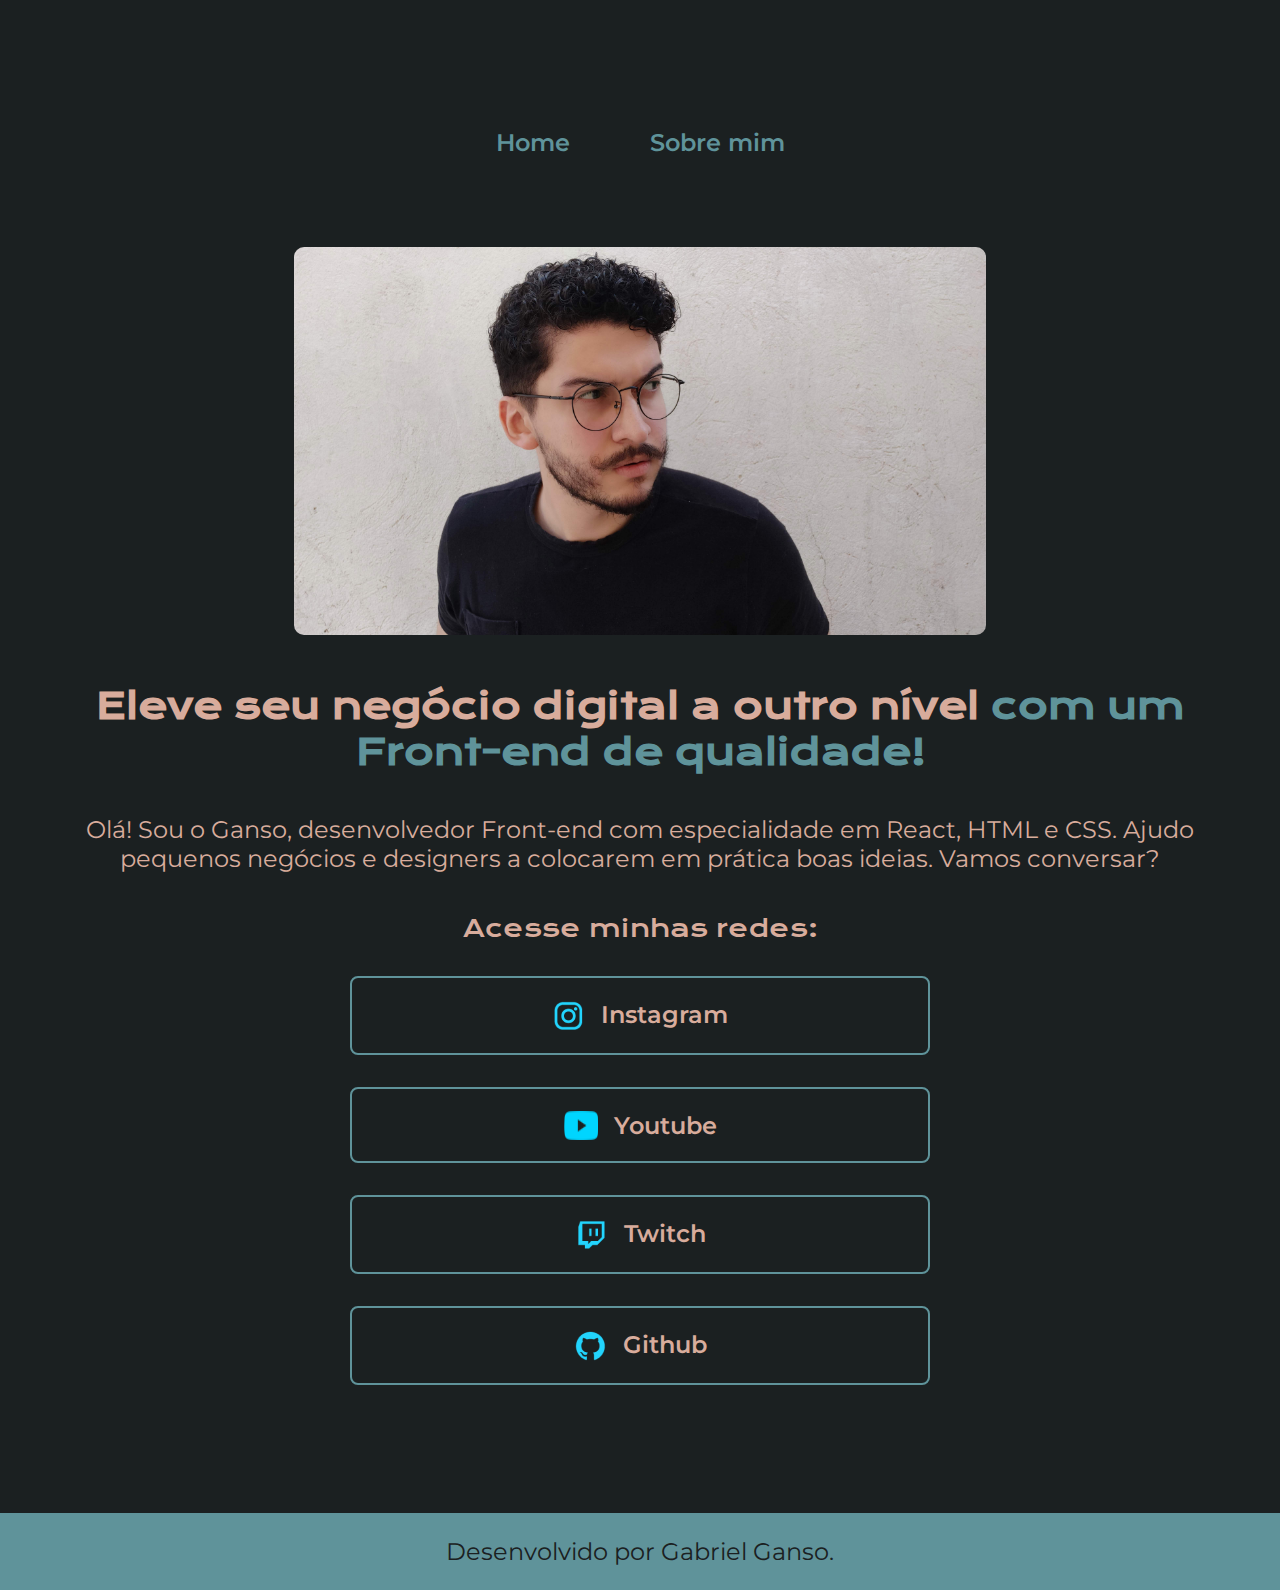
<file: index.html>
<!DOCTYPE html>
<html lang="pt-br">
<head>
    <meta charset="UTF-8">
    <meta http-equiv="X-UA-Compatible" content="IE=edge">
    <meta name="viewport" content="width=device-width, initial-scale=1.0">
    <title>Portfolio VSCode</title>
    <link rel="stylesheet" href="./Styles/style.css">
</head>
<body>
    <header class="cabecalho">
        <nav class="cabecalho__menu">
            <a class="cabecalho__menu--link" href="index.html">Home</a>
            <a class="cabecalho__menu--link" href="about.html">Sobre mim</a>
        </nav>
    </header>
    <main class="apresentacao">
            <section class="apresentacao__conteudo">
                <h1 class="apresentacao__conteudo--titulo">Eleve seu negócio digital a outro nível <strong class="titulo-destaque">com um Front-end de qualidade!</strong></h1>
                <p class="apresentacao__conteudo--paragrafo">Olá! Sou o Ganso, desenvolvedor Front-end com especialidade em React, HTML e CSS. Ajudo pequenos negócios e designers a colocarem em prática boas ideias. Vamos conversar?</p>
                <div class="apresentacao__links">
                    <h2 class="apresentacao__links--subtitulo">Acesse minhas redes:</h2>
                    <a class="apresentacao__links--navegacao" href="https://www.instagram.com/gabrielganso" target="_blank">
                        <img src="./Assets/instagram.png"> 
                        Instagram</a>
                    <a class="apresentacao__links--navegacao" href="https://www.youtube.com/@ogansotv/videos" target="_blank">
                        <img src="./Assets/youtube.png">
                        Youtube</a> 
                    <a class="apresentacao__links--navegacao" href="https://www.twitch.tv/ogansotv" target="_blank">
                        <img src="./Assets/twitch.png">
                        Twitch</a>
                    <a class="apresentacao__links--navegacao" href="https://github.com/GabrielGanso" target="_blank">
                        <img src="./Assets/github.png">
                        Github</a>
                </div>
            </section>
            <img class="minhafoto" src="./Assets/imagem2.jpg" alt="Foto de um Ganso">
    </main>
    <footer>
        <p class="rodape">Desenvolvido por Gabriel Ganso.</p>
    </footer>
</body>
</html>
</file>
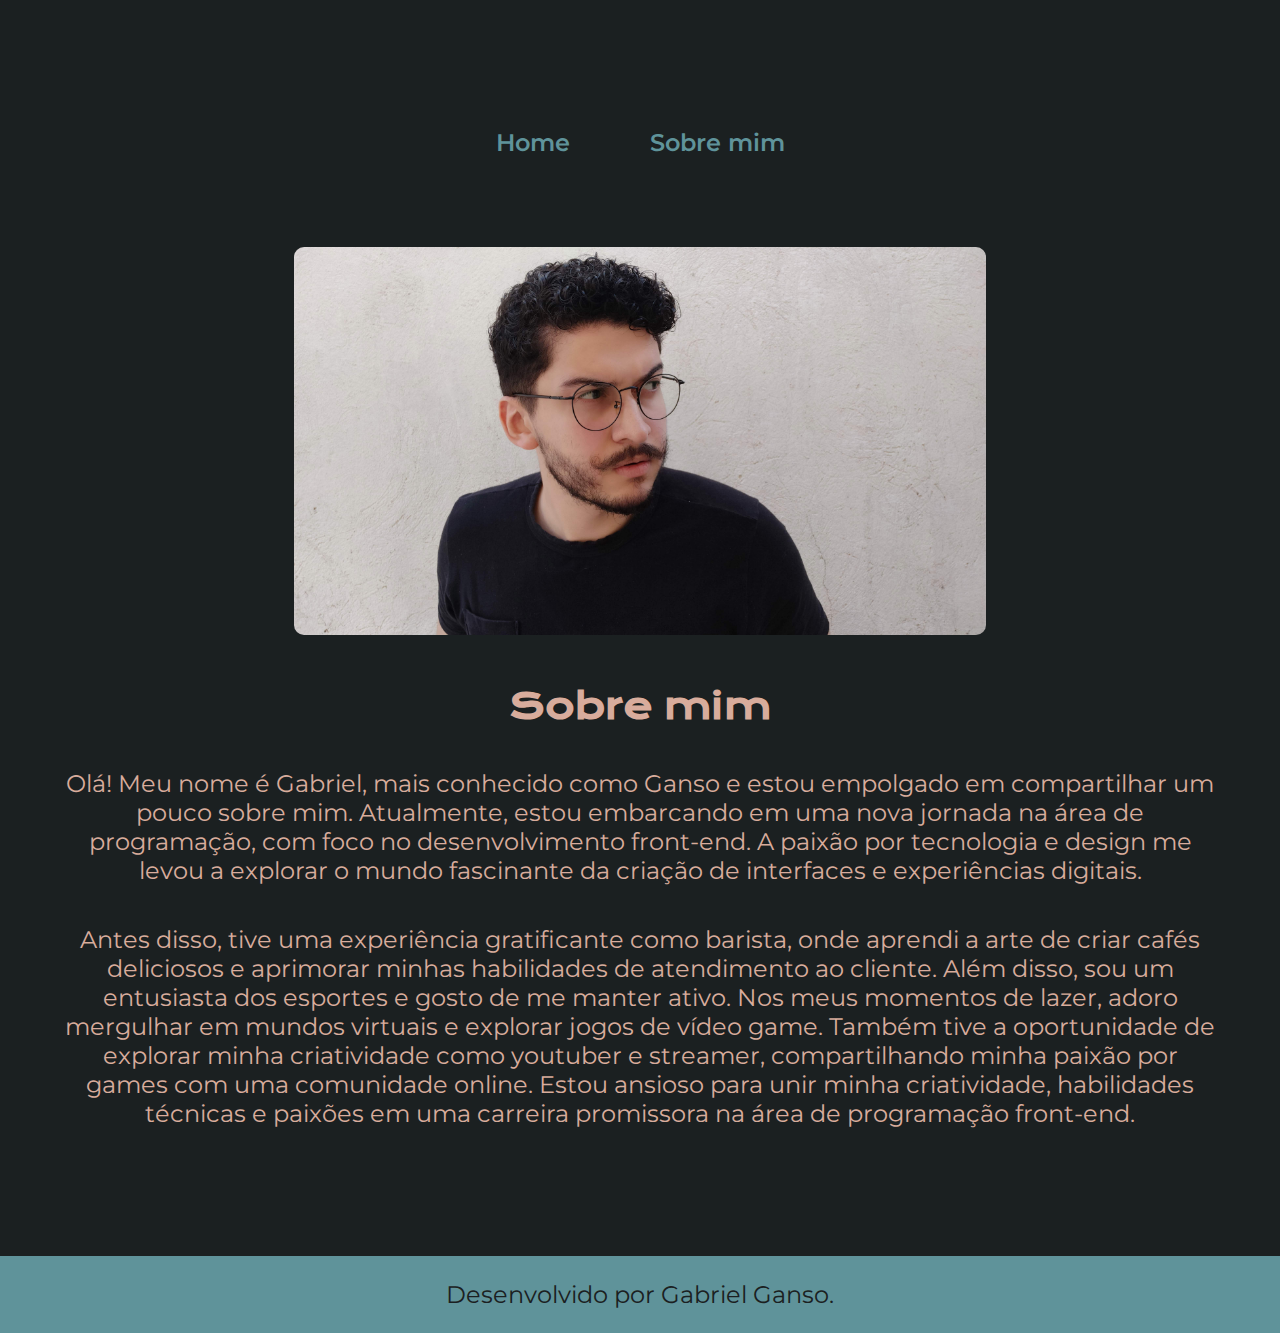
<file: about.html>
<!DOCTYPE html>
<html lang="pt-br">
<head>
    <meta charset="UTF-8">
    <meta http-equiv="X-UA-Compatible" content="IE=edge">
    <meta name="viewport" content="width=device-width, initial-scale=1.0">
    <title>Sobre mim</title>
    <link rel="stylesheet" href="./Styles/style.css">
</head>
<body>
    <header class="cabecalho">
        <nav class="cabecalho__menu">
            <a class="cabecalho__menu--link" href="index.html">Home</a>
            <a class="cabecalho__menu--link" href="about.html">Sobre mim</a>
        </nav>
    </header>
    <main class="apresentacao">
        <section class="apresentacao__conteudo">
                <h1 class="apresentacao__conteudo--titulo">Sobre mim</h1>
                <p class="apresentacao__conteudo--paragrafo">Olá! Meu nome é Gabriel, mais conhecido como Ganso e estou empolgado em compartilhar um pouco sobre mim. Atualmente, estou embarcando em uma nova jornada na área de programação, com foco no desenvolvimento front-end. A paixão por tecnologia e design me levou a explorar o mundo fascinante da criação de interfaces e experiências digitais.</p>
                <p class="apresentacao__conteudo--paragrafo">Antes disso, tive uma experiência gratificante como barista, onde aprendi a arte de criar cafés deliciosos e aprimorar minhas habilidades de atendimento ao cliente. Além disso, sou um entusiasta dos esportes e gosto de me manter ativo. Nos meus momentos de lazer, adoro mergulhar em mundos virtuais e explorar jogos de vídeo game. Também tive a oportunidade de explorar minha criatividade como youtuber e streamer, compartilhando minha paixão por games com uma comunidade online. Estou ansioso para unir minha criatividade, habilidades técnicas e paixões em uma carreira promissora na área de programação front-end.</p>
        </section>
        <img class="minhafoto" src="./Assets/imagem2.jpg" alt="Foto de um Ganso">
    </main>
    <footer>
        <p class="rodape">Desenvolvido por Gabriel Ganso.</p>
    </footer>
</body>
</html>
</file>
<file: Styles/style.css>
@import url('https://fonts.googleapis.com/css2?family=Krona+One&family=Montserrat:wght@400;600&display=swap');

:root {
    --cor-primaria: #1B2021;
    --cor-secundaria: #D8AC9C;
    --cor-terciaria: #5F939A;
    --cor-hover: #3B9299;

    --fonte-primaria: 'Krona One', sans-serif; 
    --fonte-secundaria: 'Montserrat', sans-serif;
}

* {
    margin: 0;
    padding: 0;
}

body {
    /* height: 100vh; */
    box-sizing: border-box;
    background-color: var(--cor-primaria);
    color: var(--cor-secundaria);
}

.cabecalho {
    padding: 4% 0% 0% 15%;
}

.cabecalho__menu {
    display: flex;
    gap: 80px;
}

.cabecalho__menu--link {
    font-family: var(--fonte-secundaria);
    font-size: 1.5rem;
    font-weight: 600;
    color: var(--cor-terciaria);
    text-decoration: none;
}

.apresentacao {
    padding: 3% 15% 8% 15%;
    display: flex;
    align-items: center;
    justify-content: space-between;
    gap: 7%;
}

.apresentacao__conteudo {
    width: 50%;
    display: flex;
    flex-direction: column;
    gap: 40px;
}

.apresentacao__conteudo--titulo {
    font-size: 2.25rem;
    font-family: var(--fonte-primaria);
}

.titulo-destaque {
    color: var(--cor-terciaria);
}

.apresentacao__conteudo--paragrafo {
    font-size: 1.5rem;
    font-family: var(--fonte-secundaria);
}

.apresentacao__links {
    display: flex;
    flex-direction: column;
    justify-content: space-between;
    align-items: center;
    gap: 32px;
}

.apresentacao__links--subtitulo {
    font-family: var(--fonte-primaria);
    font-size: 1.5rem;
    font-weight: 400;
}

.apresentacao__links--navegacao {
    /* background-color: #22D4FD; */
    display: flex;
    justify-content: center;
    gap: 16px; 
    border: 2px solid var(--cor-terciaria);
    width: 50%;
    text-align: center;
    border-radius: 8px;
    font-size: 24px;
    padding: 21.5px 0;
    text-decoration: none;
    color: var(--cor-secundaria);
    font-family: var(--fonte-secundaria);
    font-weight: 600;
}

.apresentacao__links--navegacao:hover {
    background-color: var(--cor-hover);
    font-size: 1.56rem;
    color: var(--cor-primaria);
}

.minhafoto {
    width: 60%;
    border-radius: 10px;
}

.rodape {
    color: var(--cor-primaria);
    background-color: var(--cor-terciaria);
    padding: 24px;
    text-align: center;
    font-family: var(--fonte-secundaria);
    font-size: 1.5rem;
    font-weight: 400;
}

@media (max-width: 1300px) {
    .cabecalho {
        padding: 10% 10% 2% 10%;
    }

    .cabecalho__menu{
        justify-content: center;
    }

    .apresentacao{
            flex-direction: column-reverse;
            padding: 5% 5% 10% 5%;
            gap: 3rem;
    }

    .apresentacao__conteudo {
        width: auto;
        text-align: center;
    }

}
</file>
